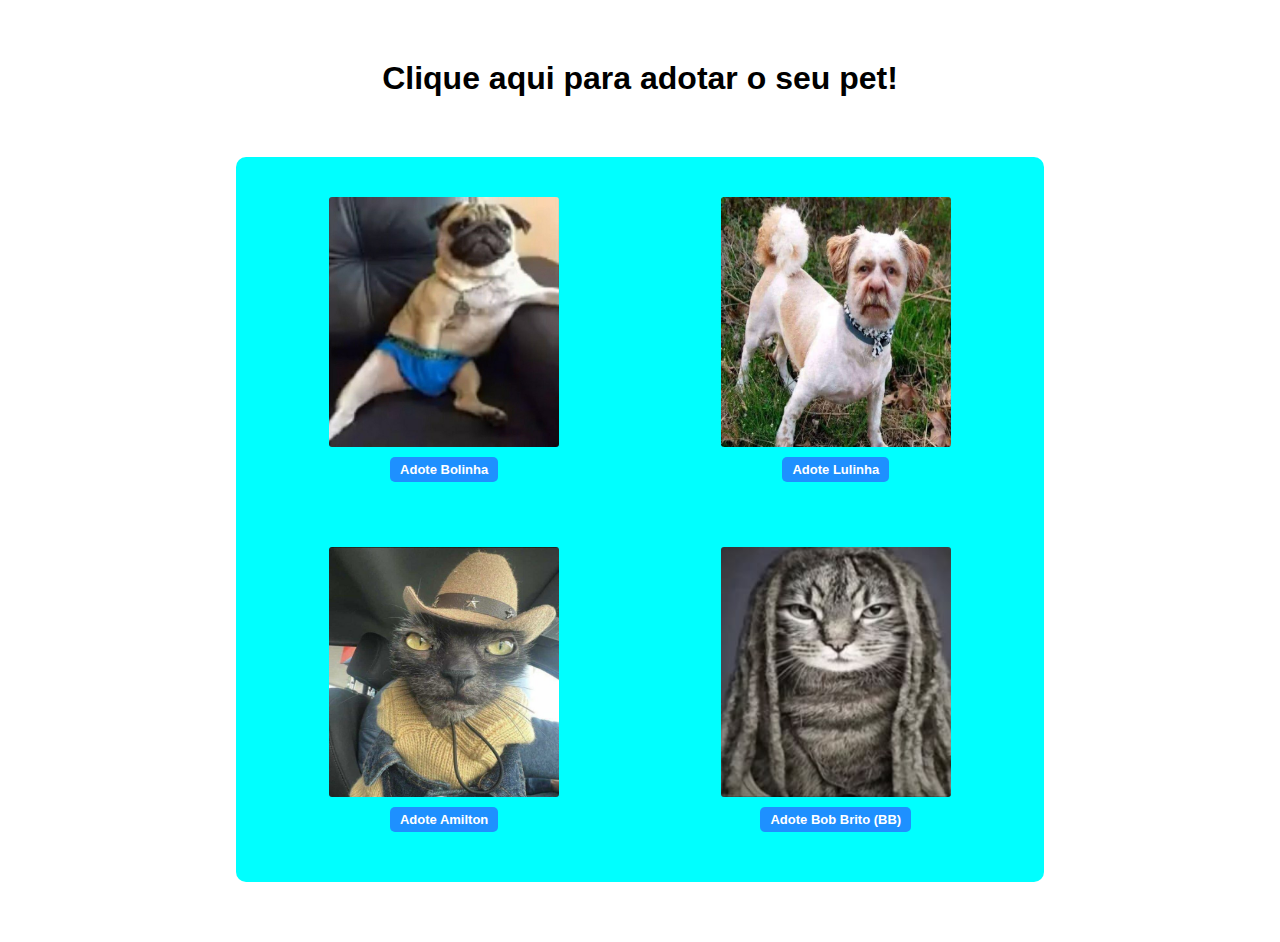
<file: index.html>
<!DOCTYPE html>
<html lang="pt-br">
<head>
    <meta charset="UTF-8">
    <meta name="viewport" content="width=device-width, initial-scale=1.0">
    <title>Document</title>
    <link rel="stylesheet" href="style.css">
</head>
<body>
    <header>
     <h1 style="text-align: center; font-family: 'Franklin Gothic Medium', 'Arial Narrow', Arial, sans-serif; margin: 60px;"> Clique aqui para adotar o seu pet!</h1>
    </header> 
    
    <section>
    
        <div id="pets">
        
        <div class="pet">
            <img src="fotopet1.jpeg" alt="fotodopet1">
            <a href="teste.html">Adote Bolinha</a>
        </div>

        <div class="pet">
            <img src="fotopet2.jpeg" alt="fotodopet2">
            <a href="teste2.html">Adote Lulinha </a>
        </div>

        <div class="pet">
            <img src="fotopet3.jpeg" alt="fotodopet3">
            <a href="teste3.html">Adote Amilton</a> 
        </div>

        <div class="pet">
            <img src="fotopet4.jpeg" alt="fotodopet4">
            <a href="teste4.html">Adote Bob Brito (BB)</a>
        </div>

    </div>

    </section>

</body>
</html>
</file>
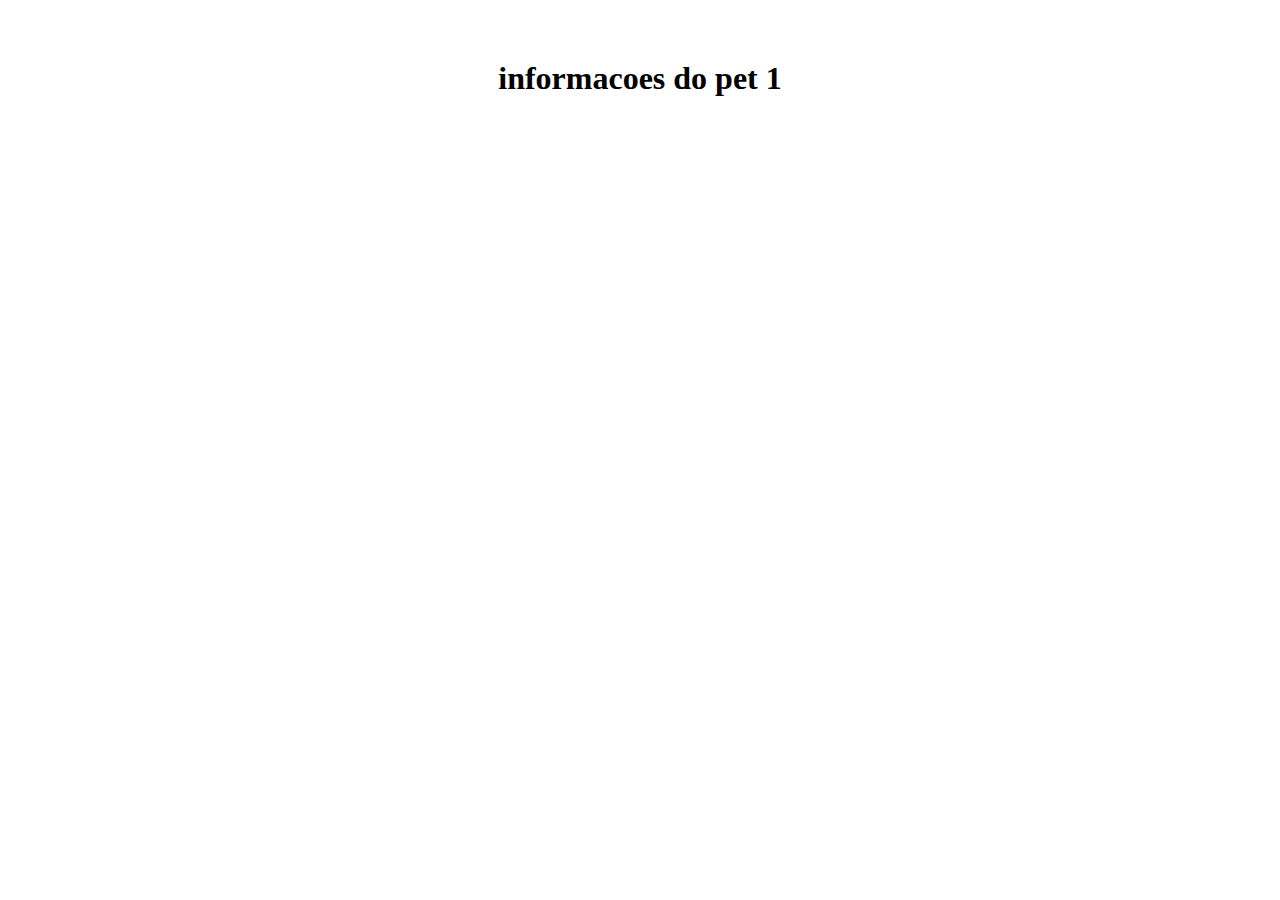
<file: teste.html>
<!DOCTYPE html>
<html lang="pt-br">
<head>
    <meta charset="UTF-8">
    <meta name="viewport" content="width=device-width, initial-scale=1.0">
    <title>Document</title>
</head>
<body>
    <h1 style="text-align: center; margin: 60px;">informacoes do pet 1</h1>
</body>
</html>
</file>
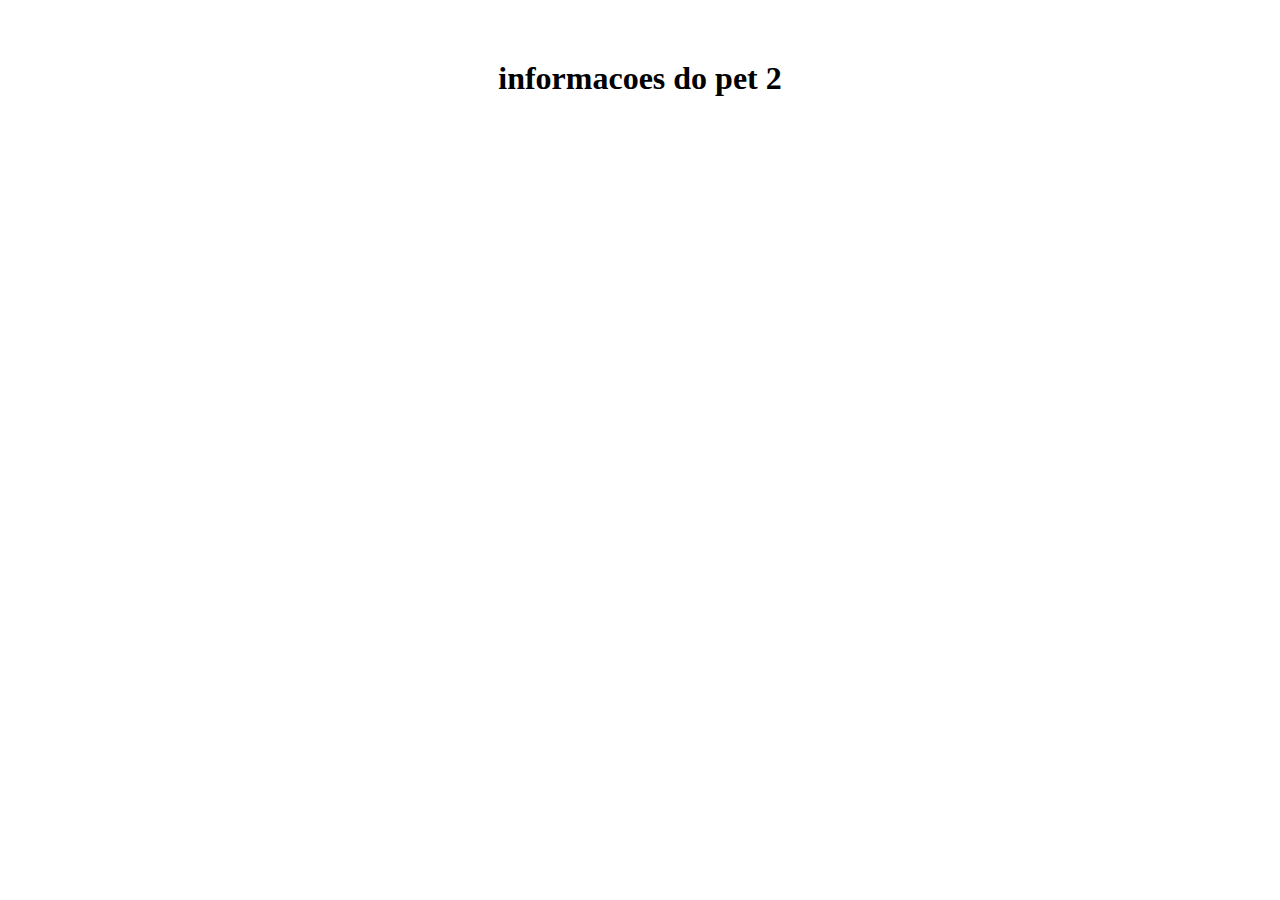
<file: teste2.html>
<!DOCTYPE html>
<html lang="pt-br">
<head>
    <meta charset="UTF-8">
    <meta name="viewport" content="width=device-width, initial-scale=1.0">
    <title>Document</title>
</head>
<body>
    <h1 style="text-align: center; margin: 60px;">informacoes do pet 2</h1>
</body>
</html>
</file>
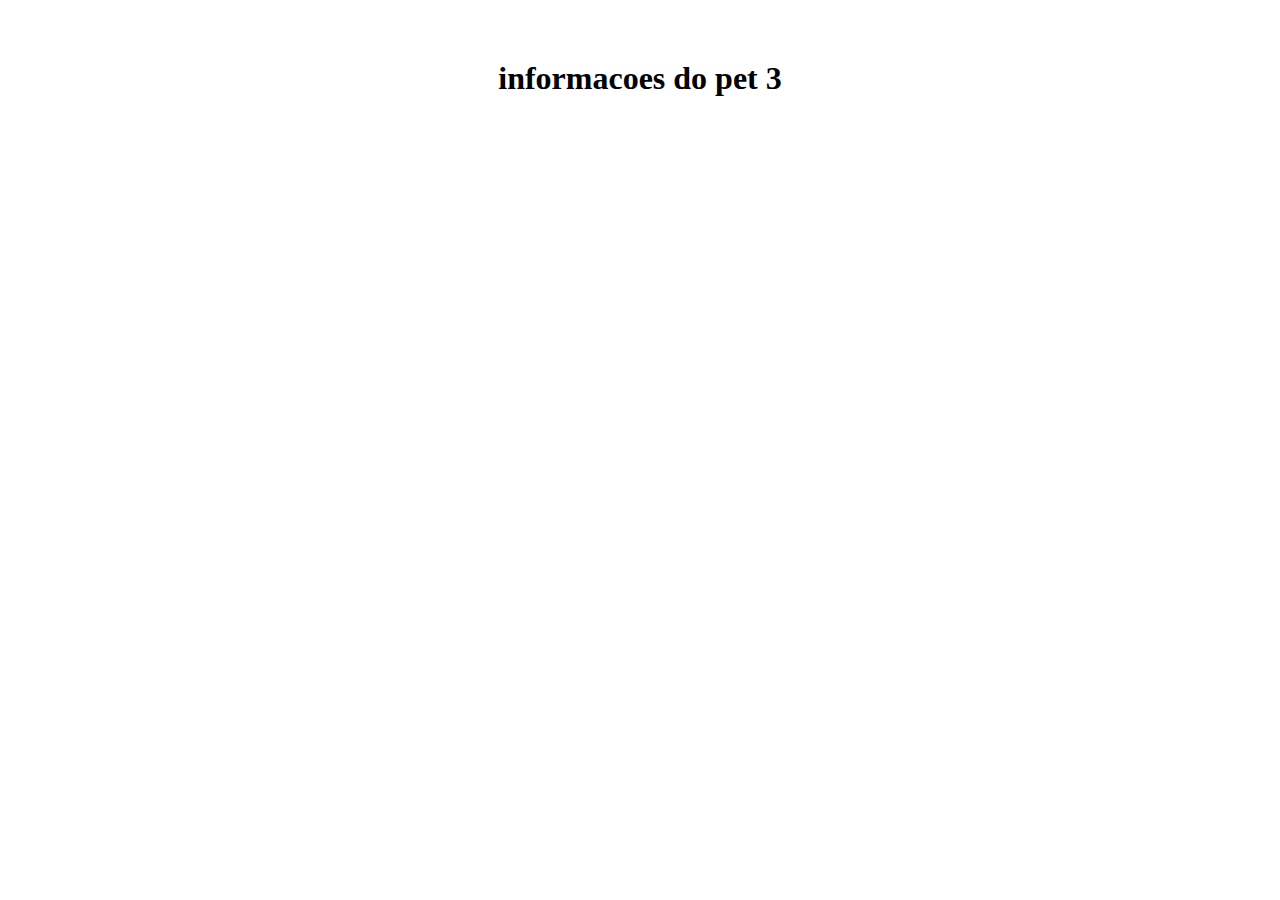
<file: teste3.html>
<!DOCTYPE html>
<html lang="pt-br">
<head>
    <meta charset="UTF-8">
    <meta name="viewport" content="width=device-width, initial-scale=1.0">
    <title>Document</title>
</head>
<body>
    <h1 style="text-align: center; margin: 60px;">informacoes do pet 3</h1>
</body>
</html>
</file>
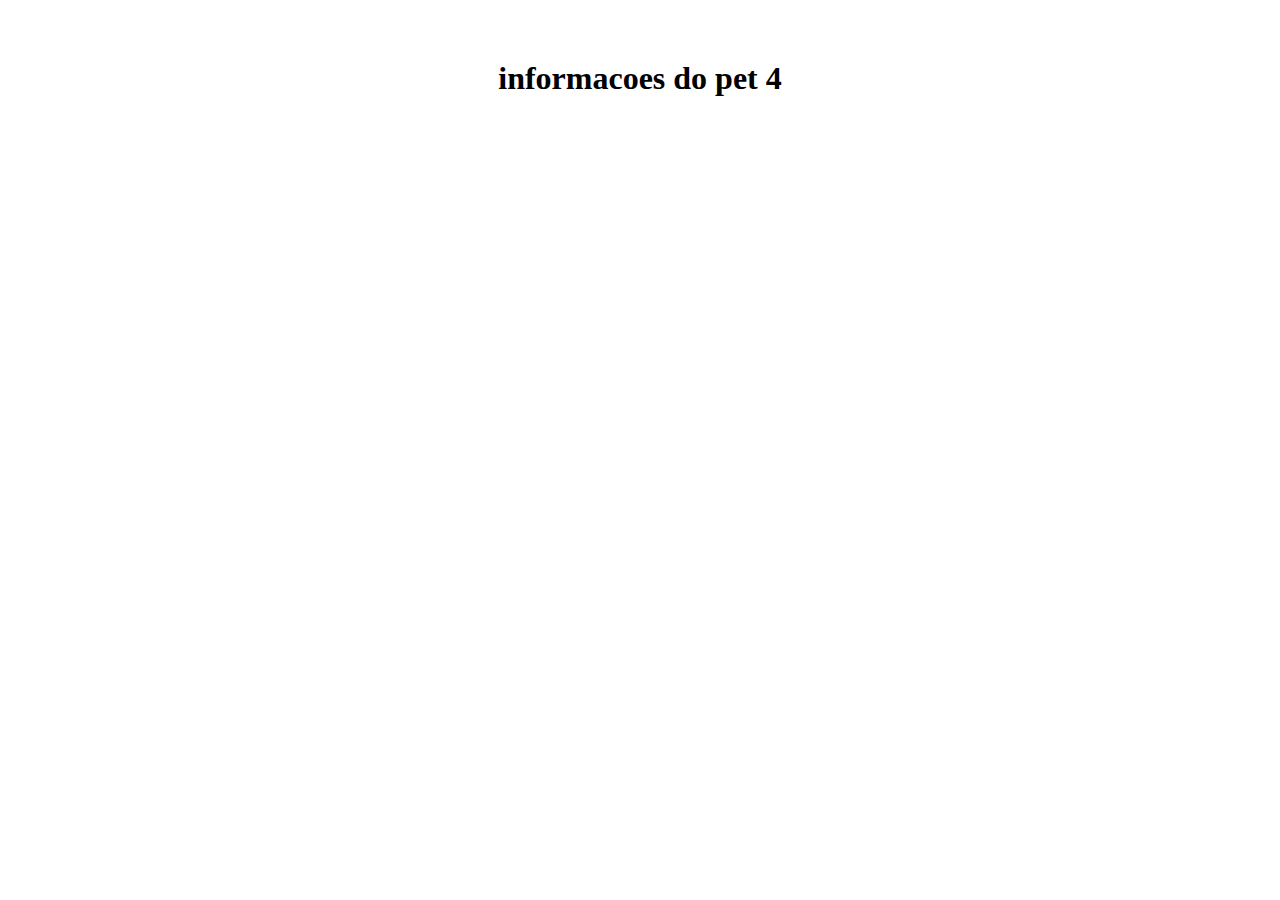
<file: teste4.html>
<!DOCTYPE html>
<html lang="pt-br">
<head>
    <meta charset="UTF-8">
    <meta name="viewport" content="width=device-width, initial-scale=1.0">
    <title>Document</title>
</head>
<body>
    <h1 style="text-align: center; margin: 60px;">informacoes do pet 4</h1>
</body>
</html>
</file>
<file: style.css>
#pets {
    display: flex;
    background-color: aqua;
    border-radius: 10px;
    justify-content: space-around;
    width: 60%;
    justify-self: center;
    padding: 25px;
    margin: 60px;
    gap: 25px;
    flex-direction: row;
    flex-wrap: wrap;
    }
    
    #pets img {
    width: 230px;
    border-radius: 3px;
    height: 250px;
    }
    
    .pet {
    display: flex;
    flex-direction: column;
    align-items: center;
    margin: 15px;
    }
   
    a {
    background-color: dodgerblue;
    color: white;
    font-family: Arial, Helvetica, sans-serif;
    border-radius: 5px;
    border: none;
    margin: 10px;
    padding: 5px 10px;
    cursor: pointer;
    font-weight: bold;
    font-size: small;
    text-decoration: none;
    }

    a:hover {
    background-color: blue;
    transform: scale(1.05);
    }

    a:active {
    background-color: yellow;
    color: black;
    }

    a:visited {
    background-color: green;
    color: black;
    }
</file>
